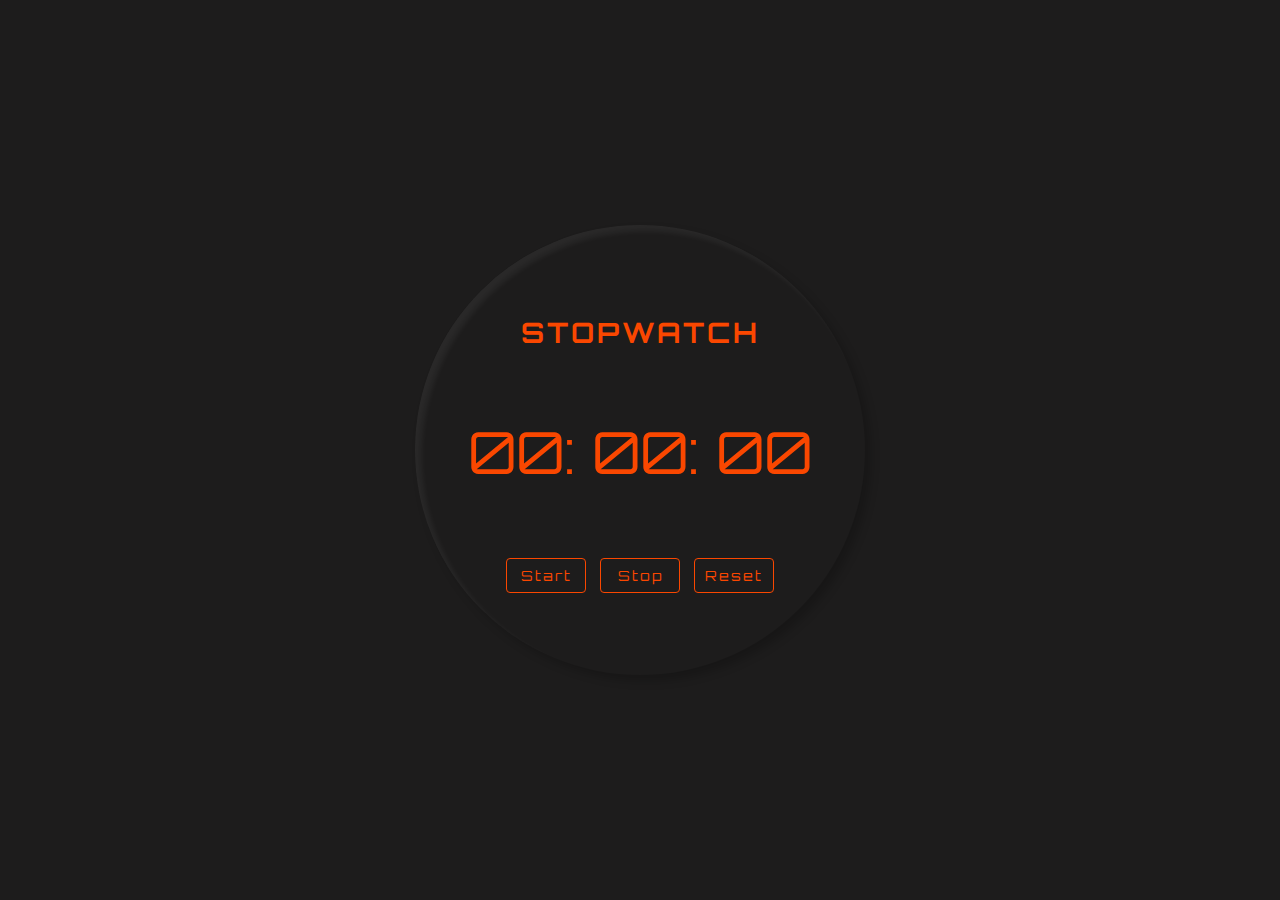
<file: stopwatch/index.html>
<!DOCTYPE html>
<html lang="en">
<head>
    <meta charset="UTF-8">
    <meta name="viewport" content="width=device-width, initial-scale=1.0">
    <title>Document</title>
    <link rel="stylesheet" href="style.css" >
</head>
<body>
    <div class="container">
        <h3>Stopwatch</h3>
        <p>
            <span id="hr">00</span>: <span id="min">00</span>: <span id="sec">00</span>
        </p>
        <button onclick="start()" id="startBtn">Start</button>
        <button onclick="stop()">Stop</button>
        <button onclick="location.reload()">Reset</button>
    </div>
    <script src="app.js"></script>
</body>
</html>
</file>
<file: stopwatch/style.css>
@import url('https://fonts.googleapis.com/css2?family=Orbitron:wght@500&display=swap');
*
{
    margin: 0;
    padding: 0;
    box-sizing: border-box;
    font-family: 'Orbitron', sans-serif;
}
body
{
    height: 100vh;
    display: flex;
    align-items: center;
    justify-content: center;
    background: #1d1c1c;
}
.container
{
    position: relative;
    width: 450px;
    height: 450px;
    text-align: center;
    border-radius: 50%;
    box-shadow: 6px 6px 10px #00000033, inset 6px 6px 6px #ffffff0f;
}
.container h3
{
    color: #fa4700;
    text-transform: uppercase;
    letter-spacing: 3px;
    margin-top: 90px;
    font-size: 28px;
}

.container p
{
    margin-top: 65px;
    color: #fa4700;
    font-size: 58px;
    text-align: center;
}
.container button
{
    cursor: pointer;
    margin: 70px 5px 0px;
    width: 80px;
    height: 35px;
    background: transparent;
    color: #fa4700;
    border: 1px solid #fa4700;
    border-radius: 4px;
    font-size: 14px;
    letter-spacing: 2px;
    transition: all .4s;
}
.container button:hover
{
    background: #fa4700;
    color: #1a1c1c;
}
</file>
